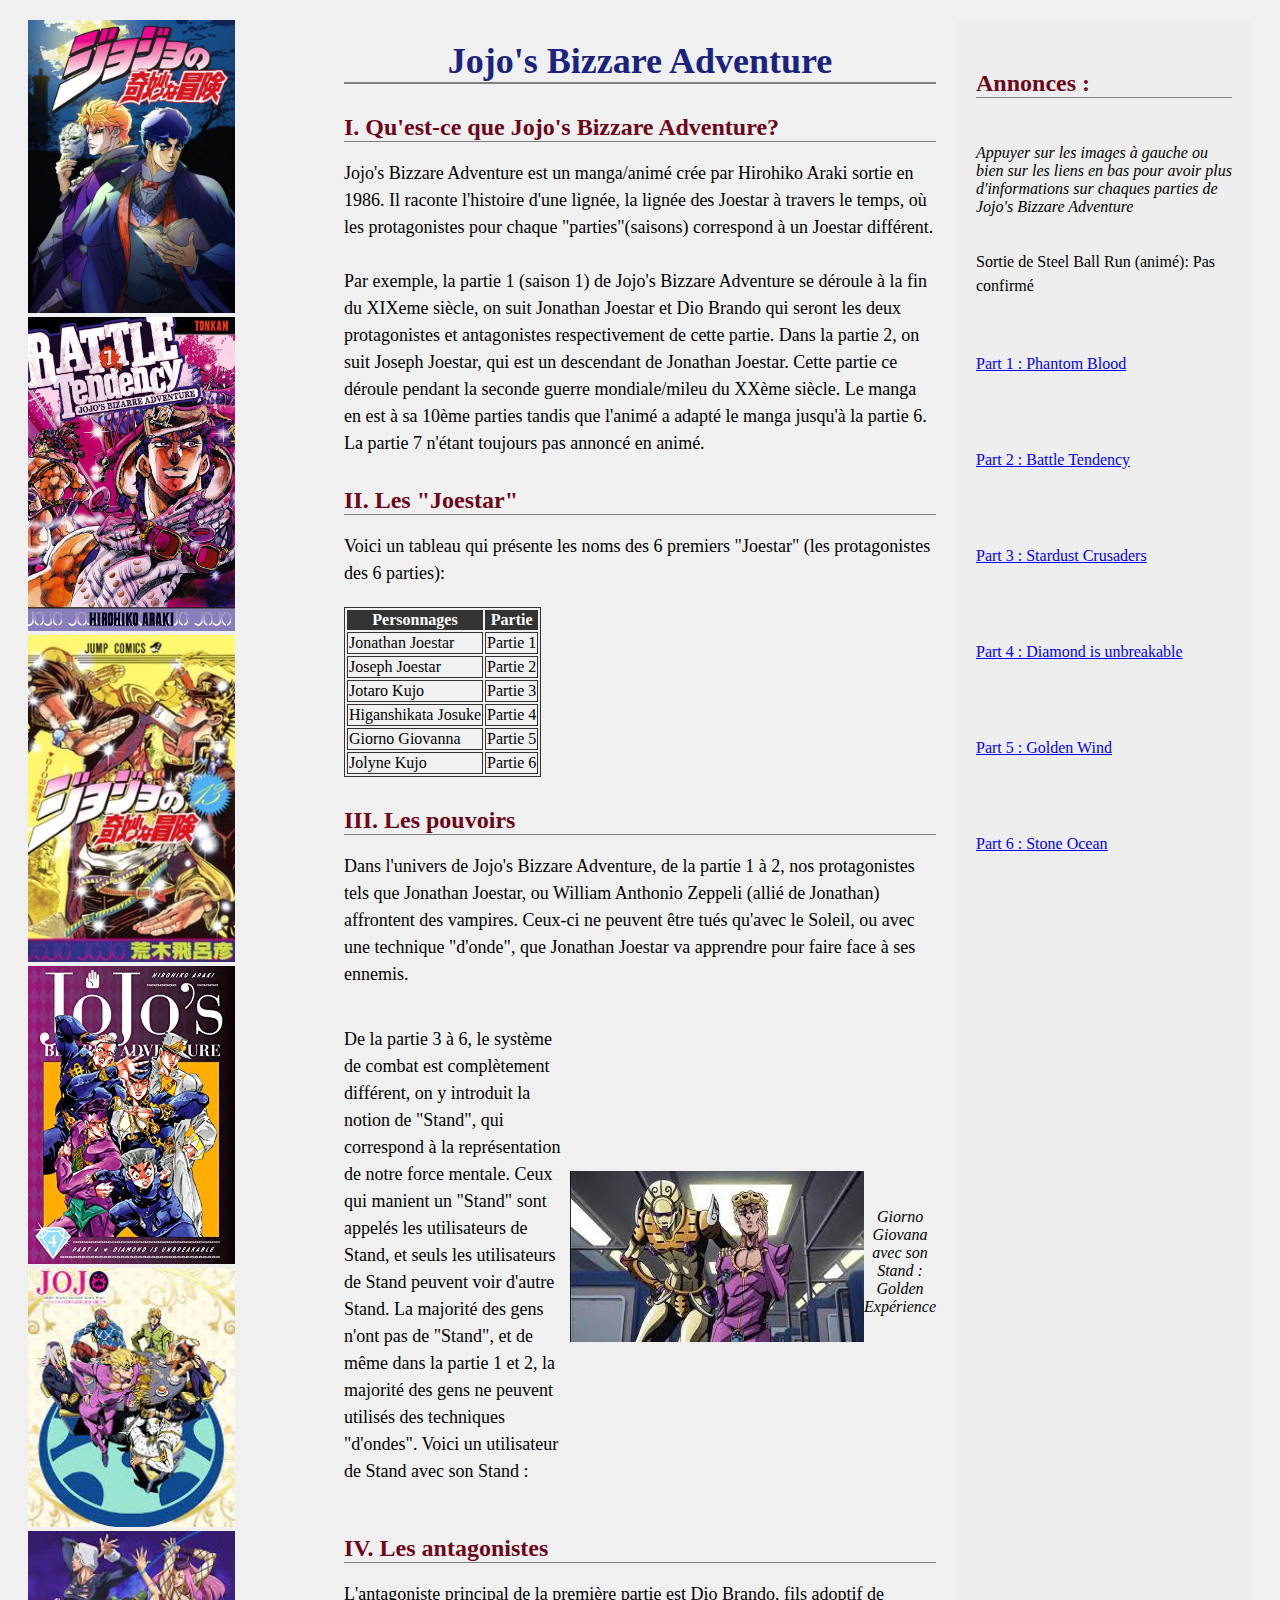
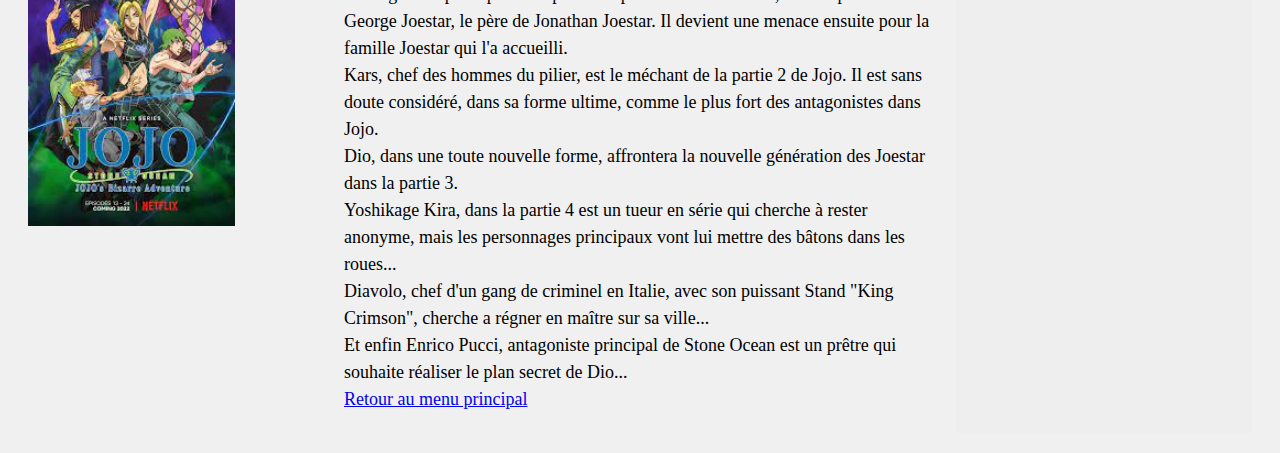
<file: index.html>
<!DOCTYPE html>
<html>
  <head>
    <meta charset="UTF-8">
    <title>Jojo's Bizzare Adventure</title>
    <link rel="stylesheet" href="style.css">
  </head>
  <body>
    <div class="grid-container">
      <div class="gauche">
        <a href="part1.html">
          <img src="phantomblood.jpg" alt = "Phantom Blood">
        </a>
        <a href="part2.html">
          <img src="battletendency.jpg" alt = "Battle Tendency">
        </a>
        <a href ="part3.html">
          <img src="stardustcrusaders.jpg" alt = "Stardust Crusaders">
        </a>
        <a href="part4.html">
          <img src="diamondisunbreakable.jpg" alt = "Diamond is unbreakable">
        </a>
        <a href="part5.html">
          <img src="goldenwind.jpg" alt = "Golden Wind">
        </a>
        <a href="part6.html">
          <img src="stoneocean.jpg" alt = "Stone Ocean">
        </a>
      </div>
      <div class="milieu">
        <header>
          Jojo's Bizzare Adventure
        </header>

        <h2> I. Qu'est-ce que Jojo's Bizzare Adventure? </h2>

        <p>
          Jojo's Bizzare Adventure est un manga/animé crée par Hirohiko Araki sortie en 1986. Il raconte l'histoire d'une lignée,
          la lignée des Joestar à travers le temps, où les protagonistes pour chaque "parties"(saisons) correspond à un Joestar différent. 
          <br> <br>Par exemple, la partie 1 (saison 1) de Jojo's Bizzare Adventure se déroule à la fin du XIXeme siècle, on suit Jonathan Joestar et Dio Brando qui seront les deux protagonistes et antagonistes respectivement de cette partie. Dans la partie 2, on suit Joseph Joestar, qui est un descendant de Jonathan Joestar. Cette partie ce déroule pendant la seconde guerre mondiale/mileu du XXème siècle. Le manga en est à sa 10ème parties tandis que l'animé a adapté le manga jusqu'à la partie 6. La partie 7 n'étant toujours pas annoncé en animé.

        </p>

        <h2> II. Les "Joestar" </h2>

        <p> Voici un tableau qui présente les noms des 6 premiers "Joestar" (les protagonistes des 6 parties): </p>  


        <table>
          

          <thead>
                        
            <tr>
              <th> Personnages </th>
              <th> Partie </th>
            </tr>

          </thead>

          <tbody> 

            <tr>
              <td> Jonathan Joestar </td>
              <td> Partie 1 </td>
            </tr>


            <tr>
              <td> Joseph Joestar </td>
              <td> Partie 2 </td>
            </tr>

            <tr>
              <td> Jotaro Kujo </td>
              <td> Partie 3 </td>
            </tr>


            <tr>
              <td> Higanshikata Josuke </td>
              <td> Partie 4 </td>
            </tr>


            <tr>
              <td> Giorno Giovanna </td>
              <td> Partie 5 </td>
            </tr>



            <tr>
              <td> Jolyne Kujo </td>
              <td> Partie 6 </td>
            </tr>




        </table>


        <h2> III. Les pouvoirs </h2>


          <p> Dans l'univers de Jojo's Bizzare Adventure, de la partie 1 à 2, nos protagonistes tels que Jonathan Joestar, ou William Anthonio Zeppeli (allié de Jonathan) affrontent des vampires. Ceux-ci ne peuvent être tués qu'avec le Soleil, ou avec une technique "d'onde", que Jonathan Joestar va apprendre pour faire face à ses ennemis.
          </p>

          <div class = "alignement">
             <p> De la partie 3 à 6, le système de combat est complètement différent, on y introduit la notion de "Stand", qui correspond à la représentation de notre force mentale. Ceux qui manient un "Stand" sont appelés les utilisateurs de Stand, et seuls les utilisateurs de Stand peuvent voir d'autre Stand. La majorité des gens n'ont pas de "Stand", et de même dans la partie 1 et 2, la majorité des gens ne peuvent utilisés des techniques "d'ondes". Voici un utilisateur de Stand avec son Stand : 
 
             </p>
            <img src="goldenexperience.jpg" alt="Giorno Giovanna avec son Stand : Golden Expérience"> 
            <figcaption>Giorno Giovana avec son Stand : Golden Expérience</figcaption>

          </div>


        <h2> IV. Les antagonistes  </h2>
        
          <p> L'antagoniste principal de la première partie est Dio Brando, fils adoptif de George Joestar, le père de Jonathan Joestar. Il devient une menace ensuite pour la famille Joestar qui l'a accueilli.
          <br>
          Kars, chef des hommes du pilier, est le méchant de la partie 2 de Jojo. Il est sans doute considéré, dans sa forme ultime, comme le plus fort des antagonistes dans Jojo.
          <br>
          Dio, dans une toute nouvelle forme, affrontera la nouvelle génération des Joestar dans la partie 3.
          <br> 
          Yoshikage Kira, dans la partie 4 est un tueur en série qui cherche à rester anonyme, mais les personnages principaux vont lui mettre des bâtons dans les roues...
          <br>
          Diavolo, chef d'un gang de criminel en Italie, avec son puissant Stand "King Crimson", cherche a régner en maître sur sa ville...
          <br> 
          Et enfin Enrico Pucci, antagoniste principal de Stone Ocean est un prêtre qui souhaite réaliser le plan secret de Dio... 

    

          <br>

          <a href="index.html">Retour au menu principal </a>

    




      </div>
      <div class="droite">

        <h2>Annonces :</h2>  <br> <br>
        <i>Appuyer sur les images à gauche ou bien sur les liens en bas pour avoir plus d'informations sur chaques parties de 
        Jojo's Bizzare Adventure</i> <br> <br>
        <p>Sortie de Steel Ball Run (animé): Pas confirmé</p> <br> 

        <a href="part1.html"><p>Part 1 : Phantom Blood</p> </a> <br> <br>
        <a href="part2.html"><p>Part 2 : Battle Tendency</p> </a><br> <br>
        <a href="part3.html"><p>Part 3 : Stardust Crusaders</p> </a><br> <br>
        <a href="part4.html"><p>Part 4 : Diamond is unbreakable</p> </a> <br> <br>
        <a href="part5.html"><p>Part 5 : Golden Wind</p> </a> <br> <br>
        <a href="part6.html"><p>Part 6 : Stone Ocean</p> </a> <br> <br>
        

      </div>
    </div>
  </body>
</html>
</file>
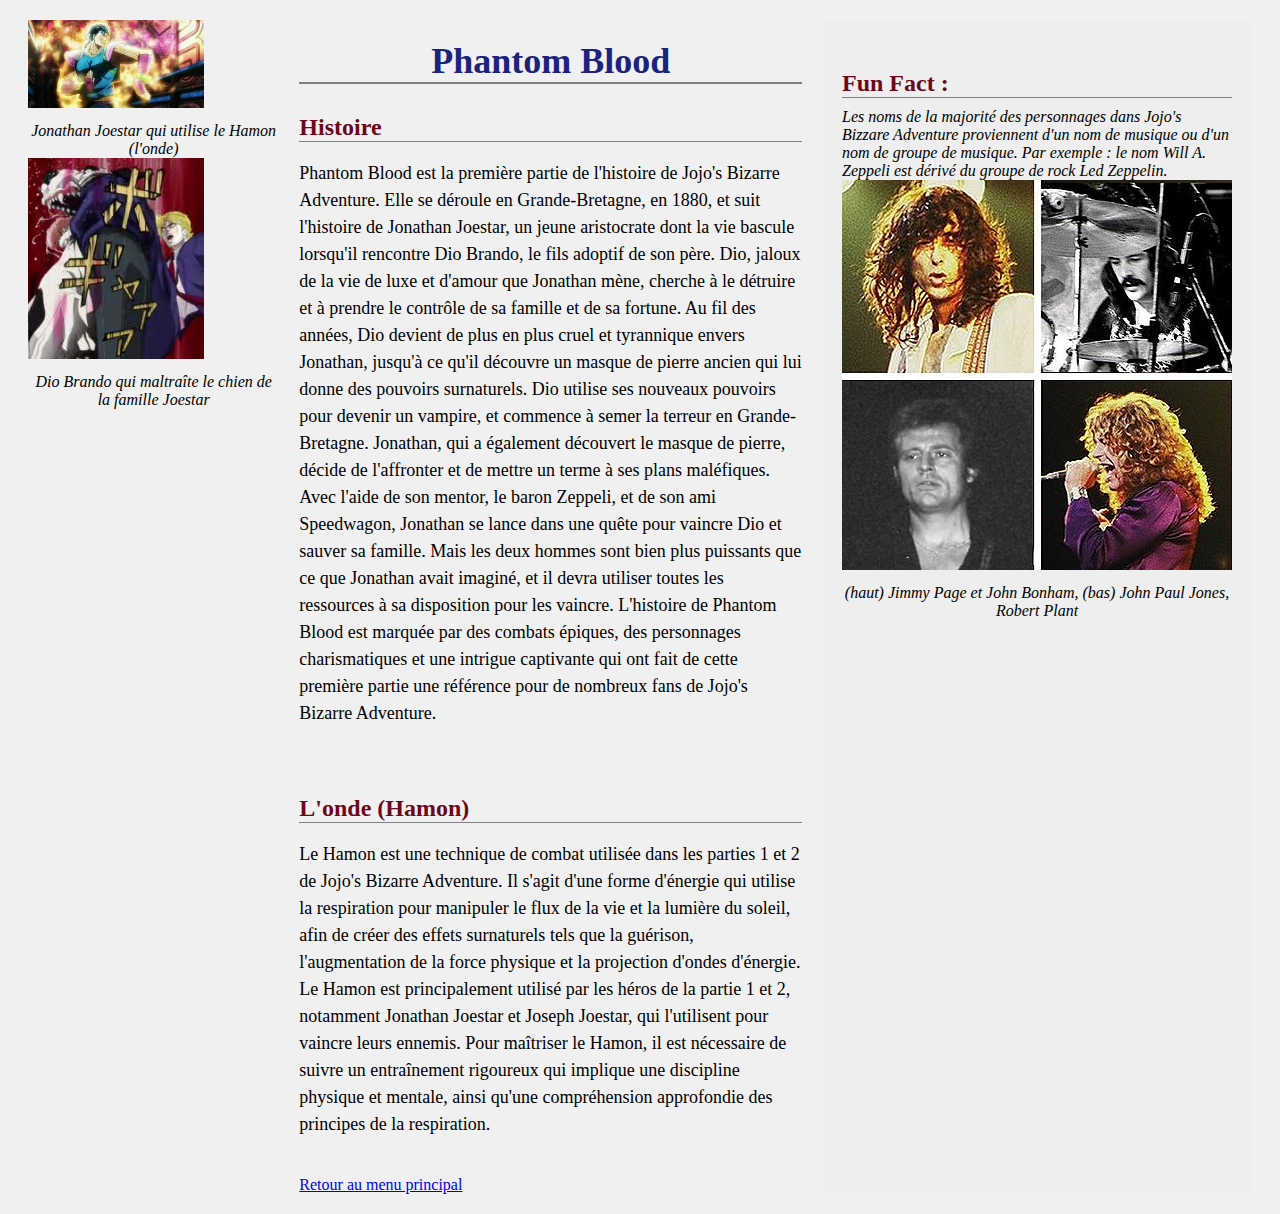
<file: part1.html>
<!DOCTYPE html>
<html>
  <head>
    <meta charset="UTF-8">
    <title>Partie 1</title>
    <link rel="stylesheet" href="style.css">
  </head>
  <body>
    <div class="grid-container">
      <div class="gauche">
        

        <img src="hamon.jpg" alt="Hamon">
        <figcaption>Jonathan Joestar qui utilise le Hamon (l'onde) </figcaption>

        <img src="danny.jpg" alt="Danny">
        <figcaption>Dio Brando qui maltraîte le chien de la famille Joestar</figcaption>



      </div>








      <div class="milieu">
       
        <header>
          Phantom Blood
        </header>

        <h2> Histoire </h2>

        <p> Phantom Blood est la première partie de l'histoire de Jojo's Bizarre Adventure. Elle se déroule en Grande-Bretagne, en 1880, et suit l'histoire de Jonathan Joestar, un jeune aristocrate dont la vie bascule lorsqu'il rencontre Dio Brando, le fils adoptif de son père.

        Dio, jaloux de la vie de luxe et d'amour que Jonathan mène, cherche à le détruire et à prendre le contrôle de sa famille et de sa fortune. Au fil des années, Dio devient de plus en plus cruel et tyrannique envers Jonathan, jusqu'à ce qu'il découvre un masque de pierre ancien qui lui donne des pouvoirs surnaturels.

        Dio utilise ses nouveaux pouvoirs pour devenir un vampire, et commence à semer la terreur en Grande-Bretagne. Jonathan, qui a également découvert le masque de pierre, décide de l'affronter et de mettre un terme à ses plans maléfiques.

        Avec l'aide de son mentor, le baron Zeppeli, et de son ami Speedwagon, Jonathan se lance dans une quête pour vaincre Dio et sauver sa famille. Mais les deux hommes sont bien plus puissants que ce que Jonathan avait imaginé, et il devra utiliser toutes les ressources à sa disposition pour les vaincre.

        L'histoire de Phantom Blood est marquée par des combats épiques, des personnages charismatiques et une intrigue captivante qui ont fait de cette première partie une référence pour de nombreux fans de Jojo's Bizarre Adventure.
        </p>



        <br>
          <h2> L'onde (Hamon) </h2>


          <p> Le Hamon est une technique de combat utilisée dans les parties 1 et 2 de Jojo's Bizarre Adventure. Il s'agit d'une forme d'énergie qui utilise la respiration pour manipuler le flux de la vie et la lumière du soleil, afin de créer des effets surnaturels tels que la guérison, l'augmentation de la force physique et la projection d'ondes d'énergie.

          Le Hamon est principalement utilisé par les héros de la partie 1 et 2, notamment Jonathan Joestar et Joseph Joestar, qui l'utilisent pour vaincre leurs ennemis. Pour maîtriser le Hamon, il est nécessaire de suivre un entraînement rigoureux qui implique une discipline physique et mentale, ainsi qu'une compréhension approfondie des principes de la respiration.
          </p>

        <br>
       
        <a href="index.html">Retour au menu principal </a>






      </div>
      <div class="droite">
        
        <h2>Fun Fact : </h2>

        <i> Les noms de la majorité des personnages dans Jojo's Bizzare Adventure proviennent d'un nom de musique ou d'un nom de groupe de musique. Par exemple : le nom Will A. Zeppeli est dérivé du groupe de rock Led Zeppelin. </i> 

         <img src="jimmypage.jpg" alt="Jimmy Page">
        <figcaption>(haut) Jimmy Page et John Bonham, (bas) John Paul Jones, Robert Plant</figcaption>

         


      </div>
    </div>
  </body>
</html>
</file>
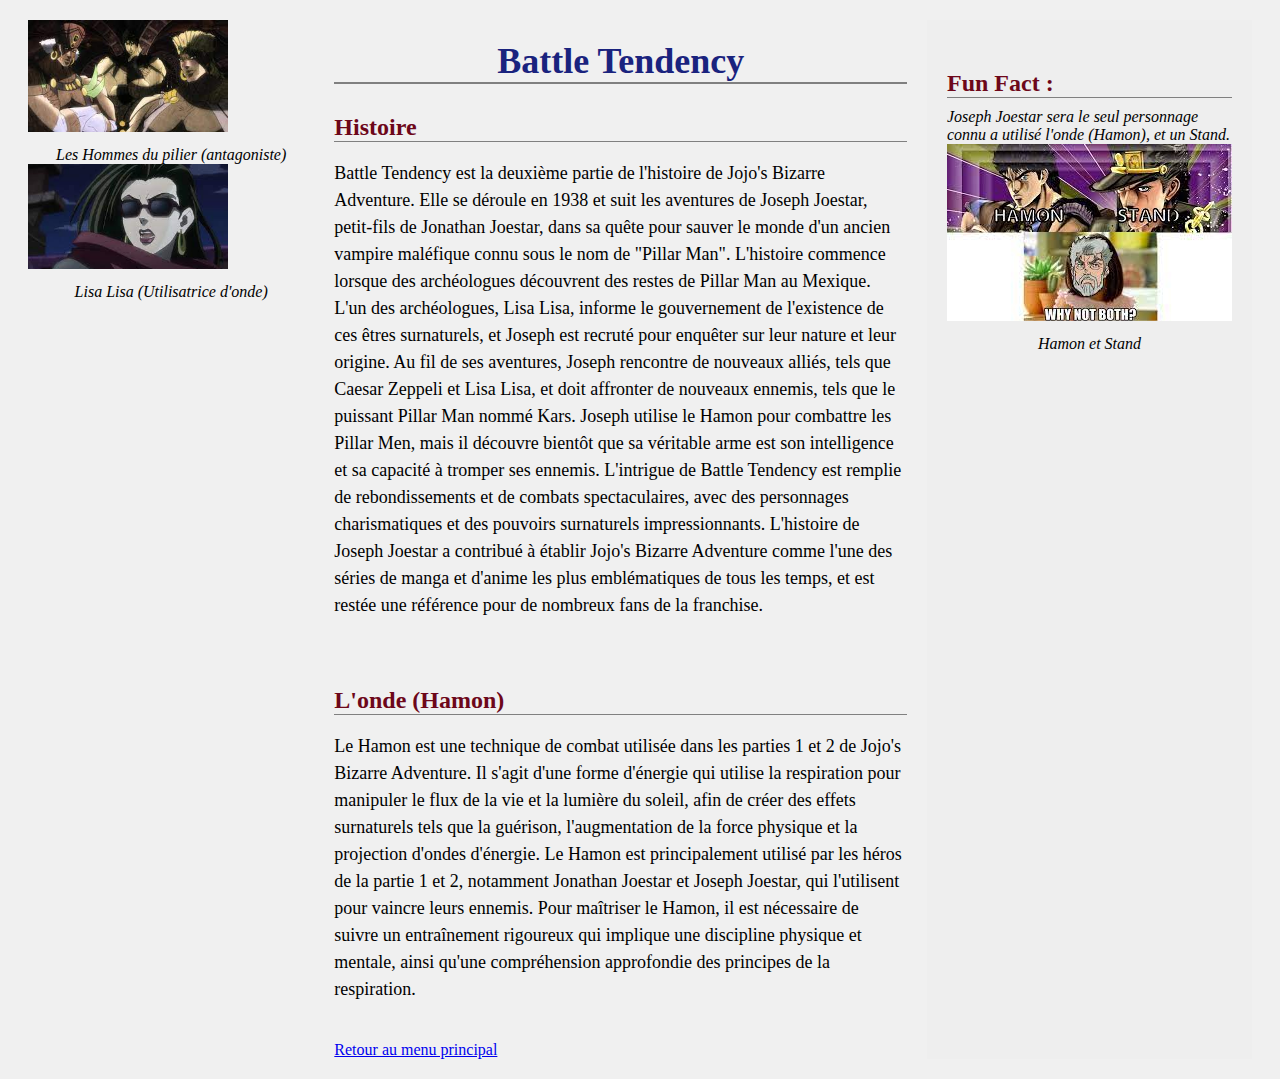
<file: part2.html>
<!DOCTYPE html>
<html>
  <head>
    <meta charset="UTF-8">
    <title>Partie 2</title>
    <link rel="stylesheet" href="style.css">
  </head>
  <body>
    <div class="grid-container">


      <div class="gauche">
        

        <img src="hommesdupilier.jpg" alt="Les Hommes du pilier">
        <figcaption>Les Hommes du pilier (antagoniste) </figcaption>

        <img src="lisalisa.jpg" alt="LisaLisa">
        <figcaption>Lisa Lisa (Utilisatrice d'onde) </figcaption>




      </div>
      <div class="milieu">
        
        <header>
         Battle Tendency
        </header>

        <h2> Histoire </h2>

        <p>Battle Tendency est la deuxième partie de l'histoire de Jojo's Bizarre Adventure. Elle se déroule en 1938 et suit les aventures de Joseph Joestar, petit-fils de Jonathan Joestar, dans sa quête pour sauver le monde d'un ancien vampire maléfique connu sous le nom de "Pillar Man".

        L'histoire commence lorsque des archéologues découvrent des restes de Pillar Man au Mexique. L'un des archéologues, Lisa Lisa, informe le gouvernement de l'existence de ces êtres surnaturels, et Joseph est recruté pour enquêter sur leur nature et leur origine.

        Au fil de ses aventures, Joseph rencontre de nouveaux alliés, tels que Caesar Zeppeli et Lisa Lisa, et doit affronter de nouveaux ennemis, tels que le puissant Pillar Man nommé Kars. Joseph utilise le Hamon pour combattre les Pillar Men, mais il découvre bientôt que sa véritable arme est son intelligence et sa capacité à tromper ses ennemis.

        L'intrigue de Battle Tendency est remplie de rebondissements et de combats spectaculaires, avec des personnages charismatiques et des pouvoirs surnaturels impressionnants. L'histoire de Joseph Joestar a contribué à établir Jojo's Bizarre Adventure comme l'une des séries de manga et d'anime les plus emblématiques de tous les temps, et est restée une référence pour de nombreux fans de la franchise. </p>

        <br>

        <h2> L'onde (Hamon) </h2>


          <p> Le Hamon est une technique de combat utilisée dans les parties 1 et 2 de Jojo's Bizarre Adventure. Il s'agit d'une forme d'énergie qui utilise la respiration pour manipuler le flux de la vie et la lumière du soleil, afin de créer des effets surnaturels tels que la guérison, l'augmentation de la force physique et la projection d'ondes d'énergie.

          Le Hamon est principalement utilisé par les héros de la partie 1 et 2, notamment Jonathan Joestar et Joseph Joestar, qui l'utilisent pour vaincre leurs ennemis. Pour maîtriser le Hamon, il est nécessaire de suivre un entraînement rigoureux qui implique une discipline physique et mentale, ainsi qu'une compréhension approfondie des principes de la respiration.
          </p>

        <br>
       
        <a href="index.html">Retour au menu principal </a>



      </div>




      <div class="droite">
        
        <h2>Fun Fact : </h2>

        <i> Joseph Joestar sera le seul personnage connu a utilisé l'onde (Hamon), et un Stand. </i> 
        <img src="hamonstand.jpg" alt ="Hamon et Stand">
        <figcaption>Hamon et Stand</figcaption>




      </div>
    </div>
  </body>
</html>
</file>
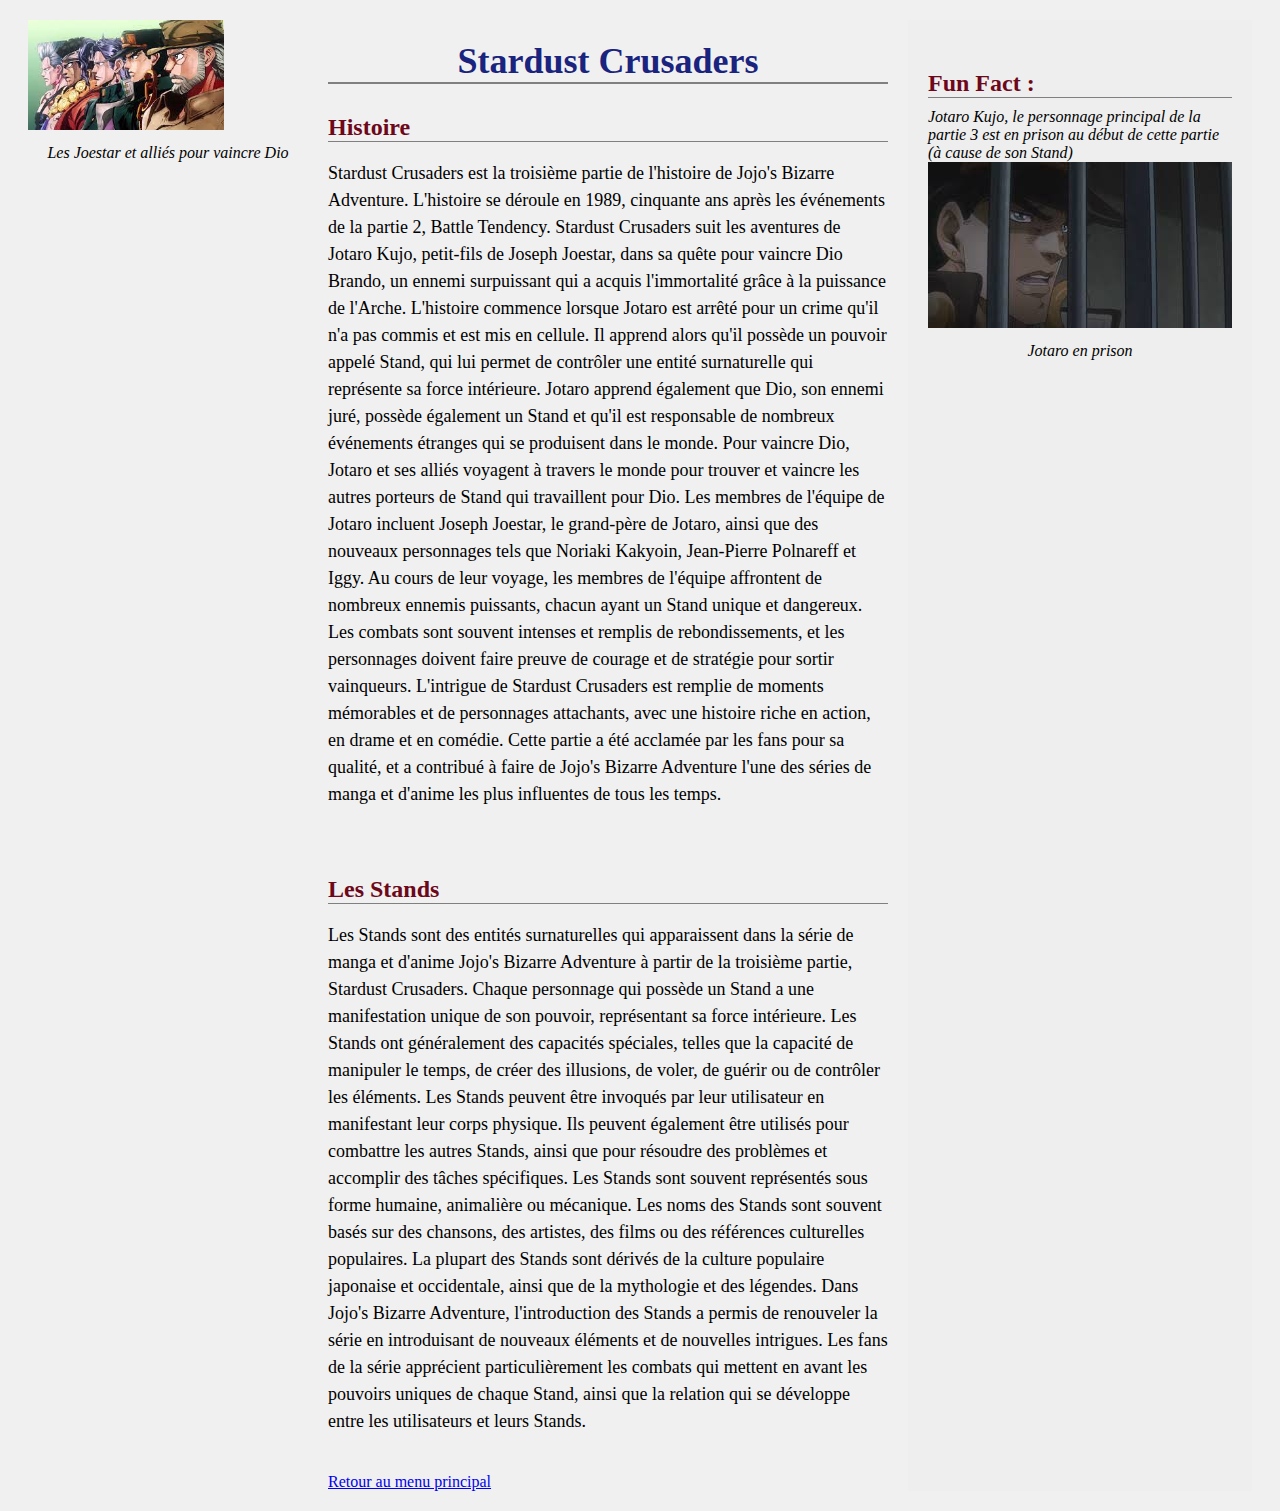
<file: part3.html>
<!DOCTYPE html>
<html>
  <head>
    <meta charset="UTF-8">
    <title>Partie 3</title>
    <link rel="stylesheet" href="style.css">
  </head>
  <body>
    <div class="grid-container">


      <div class="gauche">
        
        <img src="crusaders.jpg" alt="Stardust Crusaders">
        <figcaption>Les Joestar et alliés pour vaincre Dio</figcaption>


      </div>
      <div class="milieu">
        
        <header>
         Stardust Crusaders
        </header>

        <h2> Histoire </h2>

        <p>Stardust Crusaders est la troisième partie de l'histoire de Jojo's Bizarre Adventure. L'histoire se déroule en 1989, cinquante ans après les événements de la partie 2, Battle Tendency. Stardust Crusaders suit les aventures de Jotaro Kujo, petit-fils de Joseph Joestar, dans sa quête pour vaincre Dio Brando, un ennemi surpuissant qui a acquis l'immortalité grâce à la puissance de l'Arche.

        L'histoire commence lorsque Jotaro est arrêté pour un crime qu'il n'a pas commis et est mis en cellule. Il apprend alors qu'il possède un pouvoir appelé Stand, qui lui permet de contrôler une entité surnaturelle qui représente sa force intérieure. Jotaro apprend également que Dio, son ennemi juré, possède également un Stand et qu'il est responsable de nombreux événements étranges qui se produisent dans le monde.

        Pour vaincre Dio, Jotaro et ses alliés voyagent à travers le monde pour trouver et vaincre les autres porteurs de Stand qui travaillent pour Dio. Les membres de l'équipe de Jotaro incluent Joseph Joestar, le grand-père de Jotaro, ainsi que des nouveaux personnages tels que Noriaki Kakyoin, Jean-Pierre Polnareff et Iggy.

        Au cours de leur voyage, les membres de l'équipe affrontent de nombreux ennemis puissants, chacun ayant un Stand unique et dangereux. Les combats sont souvent intenses et remplis de rebondissements, et les personnages doivent faire preuve de courage et de stratégie pour sortir vainqueurs.

        L'intrigue de Stardust Crusaders est remplie de moments mémorables et de personnages attachants, avec une histoire riche en action, en drame et en comédie. Cette partie a été acclamée par les fans pour sa qualité, et a contribué à faire de Jojo's Bizarre Adventure l'une des séries de manga et d'anime les plus influentes de tous les temps. </p>

        <br>

        <h2> Les Stands </h2>


          <p> 

            Les Stands sont des entités surnaturelles qui apparaissent dans la série de manga et d'anime Jojo's Bizarre Adventure à partir de la troisième partie, Stardust Crusaders. Chaque personnage qui possède un Stand a une manifestation unique de son pouvoir, représentant sa force intérieure.

            Les Stands ont généralement des capacités spéciales, telles que la capacité de manipuler le temps, de créer des illusions, de voler, de guérir ou de contrôler les éléments. Les Stands peuvent être invoqués par leur utilisateur en manifestant leur corps physique. Ils peuvent également être utilisés pour combattre les autres Stands, ainsi que pour résoudre des problèmes et accomplir des tâches spécifiques.

            Les Stands sont souvent représentés sous forme humaine, animalière ou mécanique. Les noms des Stands sont souvent basés sur des chansons, des artistes, des films ou des références culturelles populaires. La plupart des Stands sont dérivés de la culture populaire japonaise et occidentale, ainsi que de la mythologie et des légendes.

            Dans Jojo's Bizarre Adventure, l'introduction des Stands a permis de renouveler la série en introduisant de nouveaux éléments et de nouvelles intrigues. Les fans de la série apprécient particulièrement les combats qui mettent en avant les pouvoirs uniques de chaque Stand, ainsi que la relation qui se développe entre les utilisateurs et leurs Stands.
          </p>

        <br>
       
       <a href="index.html">Retour au menu principal </a>



      </div>




      <div class="droite">
        
        <h2>Fun Fact : </h2>

        <i> Jotaro Kujo, le personnage principal de la partie 3 est en prison au début de cette partie (à cause de son Stand)</i>

        <img src="jotaroprison.jpg" alt = "Jotaro en prison">
        <figcaption>Jotaro en prison</figcaption>


      </div>
    </div>
  </body>
</html>
</file>
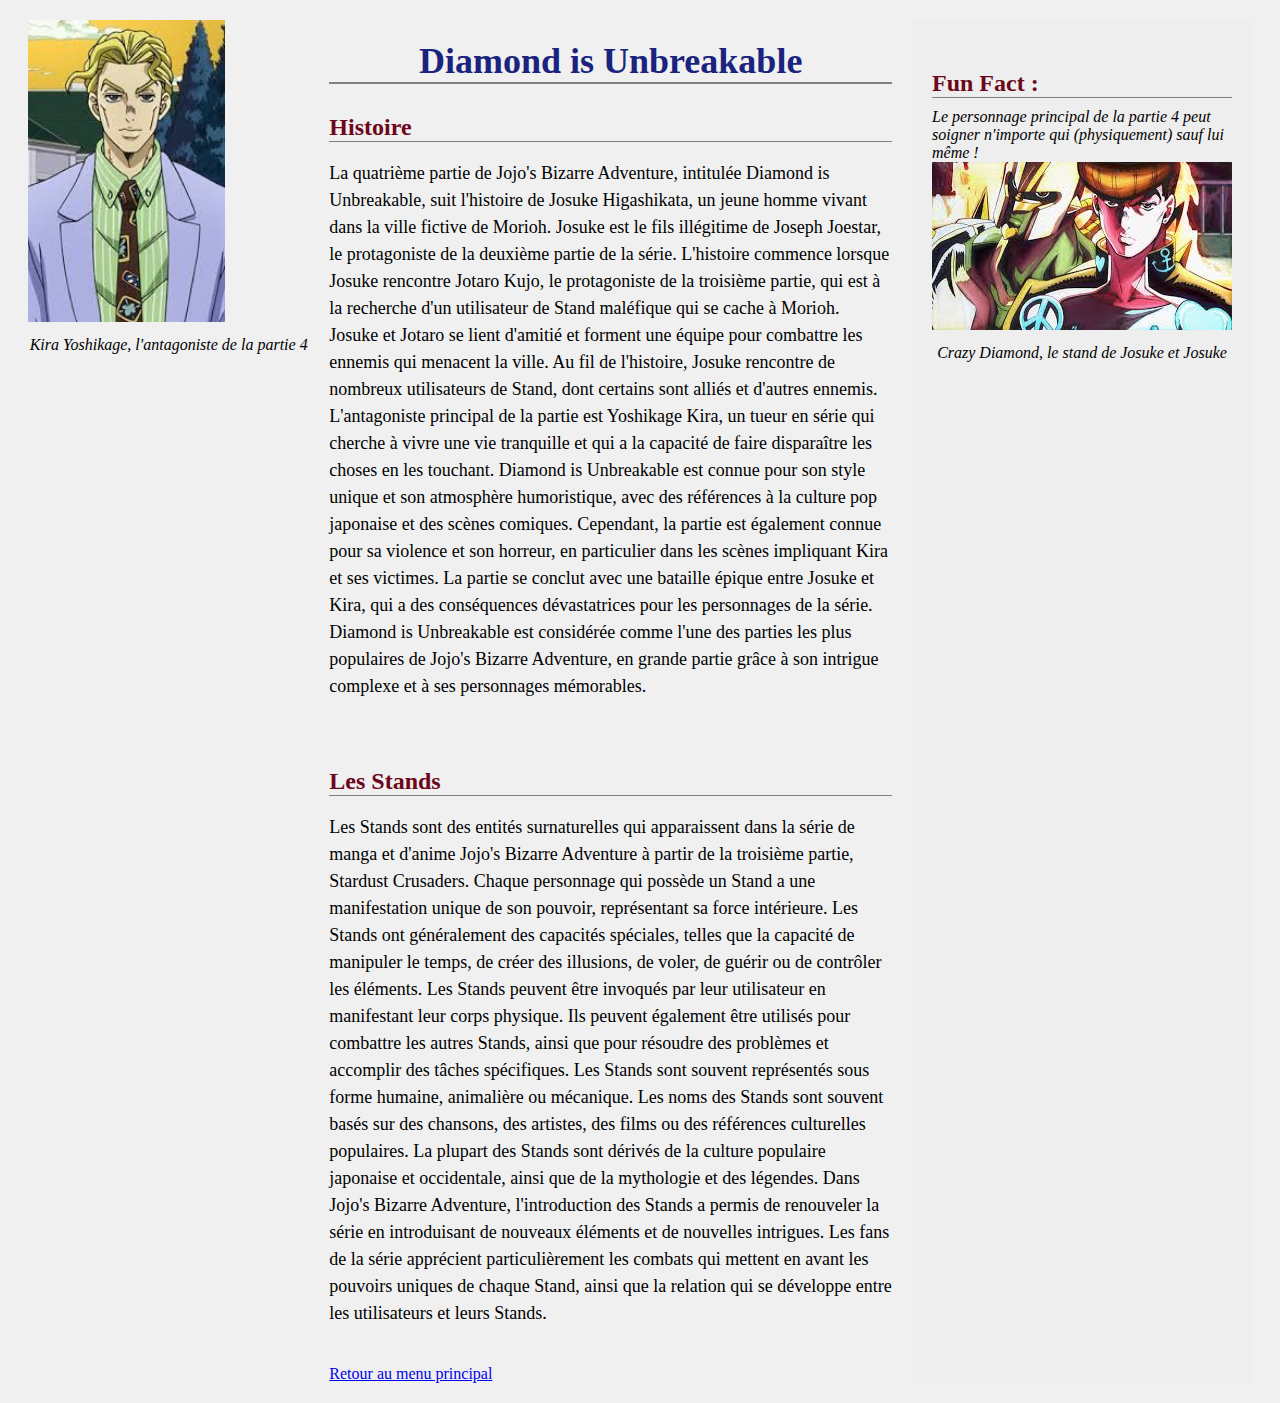
<file: part4.html>
<!DOCTYPE html>
<html>
  <head>
    <meta charset="UTF-8">
    <title>Partie 4</title>
    <link rel="stylesheet" href="style.css">
  </head>
  <body>
    <div class="grid-container">


      <div class="gauche">
        
        <img src="kiirayoshikage.jpg">
        <figcaption>Kira Yoshikage, l'antagoniste de la partie 4</figcaption>


      </div>
      <div class="milieu">
        
        <header>
         Diamond is Unbreakable
        </header>

        <h2> Histoire </h2>

        <p>La quatrième partie de Jojo's Bizarre Adventure, intitulée Diamond is Unbreakable, suit l'histoire de Josuke Higashikata, un jeune homme vivant dans la ville fictive de Morioh. Josuke est le fils illégitime de Joseph Joestar, le protagoniste de la deuxième partie de la série.

        L'histoire commence lorsque Josuke rencontre Jotaro Kujo, le protagoniste de la troisième partie, qui est à la recherche d'un utilisateur de Stand maléfique qui se cache à Morioh. Josuke et Jotaro se lient d'amitié et forment une équipe pour combattre les ennemis qui menacent la ville.

        Au fil de l'histoire, Josuke rencontre de nombreux utilisateurs de Stand, dont certains sont alliés et d'autres ennemis. L'antagoniste principal de la partie est Yoshikage Kira, un tueur en série qui cherche à vivre une vie tranquille et qui a la capacité de faire disparaître les choses en les touchant.

        Diamond is Unbreakable est connue pour son style unique et son atmosphère humoristique, avec des références à la culture pop japonaise et des scènes comiques. Cependant, la partie est également connue pour sa violence et son horreur, en particulier dans les scènes impliquant Kira et ses victimes.

        La partie se conclut avec une bataille épique entre Josuke et Kira, qui a des conséquences dévastatrices pour les personnages de la série. Diamond is Unbreakable est considérée comme l'une des parties les plus populaires de Jojo's Bizarre Adventure, en grande partie grâce à son intrigue complexe et à ses personnages mémorables. </p>

        <br>

        <h2> Les Stands </h2>


          <p> 

             Les Stands sont des entités surnaturelles qui apparaissent dans la série de manga et d'anime Jojo's Bizarre Adventure à partir de la troisième partie, Stardust Crusaders. Chaque personnage qui possède un Stand a une manifestation unique de son pouvoir, représentant sa force intérieure.

            Les Stands ont généralement des capacités spéciales, telles que la capacité de manipuler le temps, de créer des illusions, de voler, de guérir ou de contrôler les éléments. Les Stands peuvent être invoqués par leur utilisateur en manifestant leur corps physique. Ils peuvent également être utilisés pour combattre les autres Stands, ainsi que pour résoudre des problèmes et accomplir des tâches spécifiques.

            Les Stands sont souvent représentés sous forme humaine, animalière ou mécanique. Les noms des Stands sont souvent basés sur des chansons, des artistes, des films ou des références culturelles populaires. La plupart des Stands sont dérivés de la culture populaire japonaise et occidentale, ainsi que de la mythologie et des légendes.

            Dans Jojo's Bizarre Adventure, l'introduction des Stands a permis de renouveler la série en introduisant de nouveaux éléments et de nouvelles intrigues. Les fans de la série apprécient particulièrement les combats qui mettent en avant les pouvoirs uniques de chaque Stand, ainsi que la relation qui se développe entre les utilisateurs et leurs Stands.
          </p>

        <br>
       
        <a href="index.html">Retour au menu principal </a>



      </div>




      <div class="droite">
        
        <h2>Fun Fact : </h2>

        <i>Le personnage principal de la partie 4 peut soigner n'importe qui (physiquement) sauf lui même ! </i>

        <img src="crazydiamond.jpg" alt="Crazy Diamond">
        <figcaption>Crazy Diamond, le stand de Josuke et Josuke</figcaption>




      </div>
    </div>
  </body>
</html>
</file>
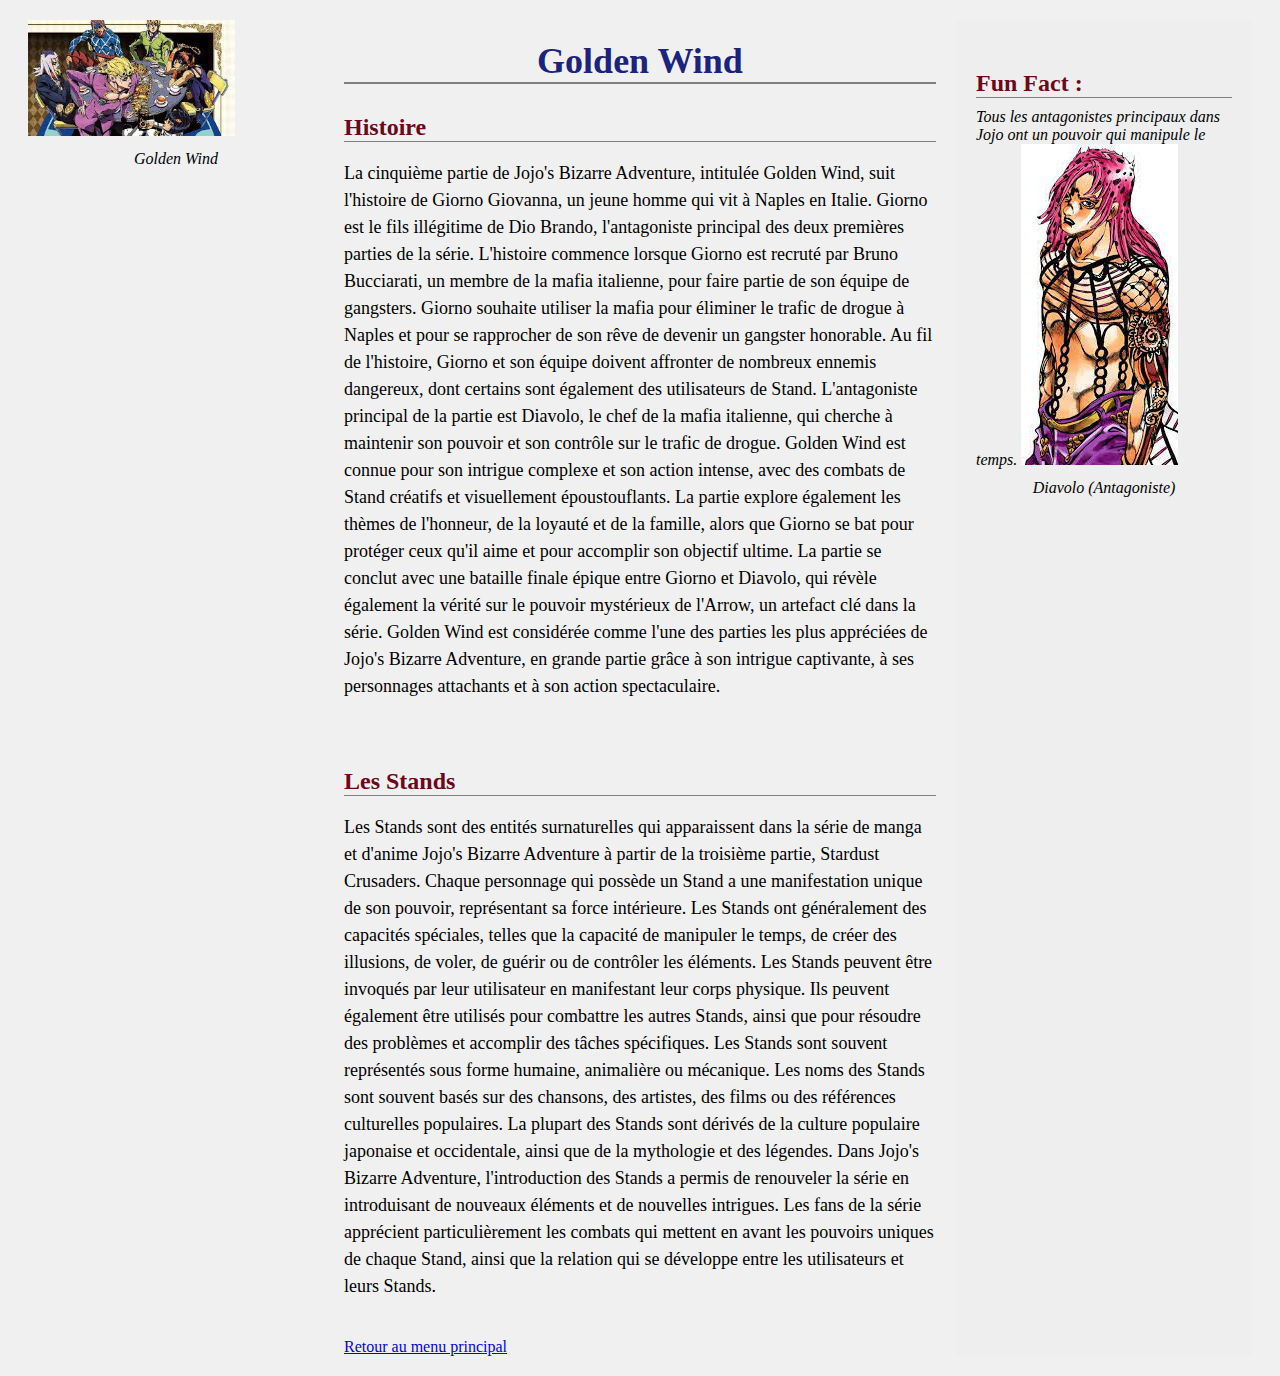
<file: part5.html>
<!DOCTYPE html>
<html>
  <head>
    <meta charset="UTF-8">
    <title>Partie 5</title>
    <link rel="stylesheet" href="style.css">
  </head>
  <body>
    <div class="grid-container">


      <div class="gauche">
        
        <img src="gooldenwind.jpg" alt="golden wind">
        <figcaption>Golden Wind</figcaption>

      </div>
      <div class="milieu">
        
        <header>
         Golden Wind
        </header>

        <h2> Histoire </h2>

        <p> La cinquième partie de Jojo's Bizarre Adventure, intitulée Golden Wind, suit l'histoire de Giorno Giovanna, un jeune homme qui vit à Naples en Italie. Giorno est le fils illégitime de Dio Brando, l'antagoniste principal des deux premières parties de la série.

        L'histoire commence lorsque Giorno est recruté par Bruno Bucciarati, un membre de la mafia italienne, pour faire partie de son équipe de gangsters. Giorno souhaite utiliser la mafia pour éliminer le trafic de drogue à Naples et pour se rapprocher de son rêve de devenir un gangster honorable.

        Au fil de l'histoire, Giorno et son équipe doivent affronter de nombreux ennemis dangereux, dont certains sont également des utilisateurs de Stand. L'antagoniste principal de la partie est Diavolo, le chef de la mafia italienne, qui cherche à maintenir son pouvoir et son contrôle sur le trafic de drogue.

        Golden Wind est connue pour son intrigue complexe et son action intense, avec des combats de Stand créatifs et visuellement époustouflants. La partie explore également les thèmes de l'honneur, de la loyauté et de la famille, alors que Giorno se bat pour protéger ceux qu'il aime et pour accomplir son objectif ultime.

        La partie se conclut avec une bataille finale épique entre Giorno et Diavolo, qui révèle également la vérité sur le pouvoir mystérieux de l'Arrow, un artefact clé dans la série. Golden Wind est considérée comme l'une des parties les plus appréciées de Jojo's Bizarre Adventure, en grande partie grâce à son intrigue captivante, à ses personnages attachants et à son action spectaculaire.</p>

        <br>

        <h2> Les Stands </h2>


          <p> 

            Les Stands sont des entités surnaturelles qui apparaissent dans la série de manga et d'anime Jojo's Bizarre Adventure à partir de la troisième partie, Stardust Crusaders. Chaque personnage qui possède un Stand a une manifestation unique de son pouvoir, représentant sa force intérieure.

            Les Stands ont généralement des capacités spéciales, telles que la capacité de manipuler le temps, de créer des illusions, de voler, de guérir ou de contrôler les éléments. Les Stands peuvent être invoqués par leur utilisateur en manifestant leur corps physique. Ils peuvent également être utilisés pour combattre les autres Stands, ainsi que pour résoudre des problèmes et accomplir des tâches spécifiques.

            Les Stands sont souvent représentés sous forme humaine, animalière ou mécanique. Les noms des Stands sont souvent basés sur des chansons, des artistes, des films ou des références culturelles populaires. La plupart des Stands sont dérivés de la culture populaire japonaise et occidentale, ainsi que de la mythologie et des légendes.

            Dans Jojo's Bizarre Adventure, l'introduction des Stands a permis de renouveler la série en introduisant de nouveaux éléments et de nouvelles intrigues. Les fans de la série apprécient particulièrement les combats qui mettent en avant les pouvoirs uniques de chaque Stand, ainsi que la relation qui se développe entre les utilisateurs et leurs Stands.
          </p>

        <br>
       
        <a href="index.html">Retour au menu principal </a>



      </div>




      <div class="droite">
        
        <h2>Fun Fact : </h2>

        <i>Tous les antagonistes principaux dans Jojo ont un pouvoir qui manipule le temps. </i>

        <img src="diiavolo.jpg" alt="diavolo">
        <figcaption>Diavolo (Antagoniste)</figcaption>




      </div>
    </div>
  </body>
</html>
</file>
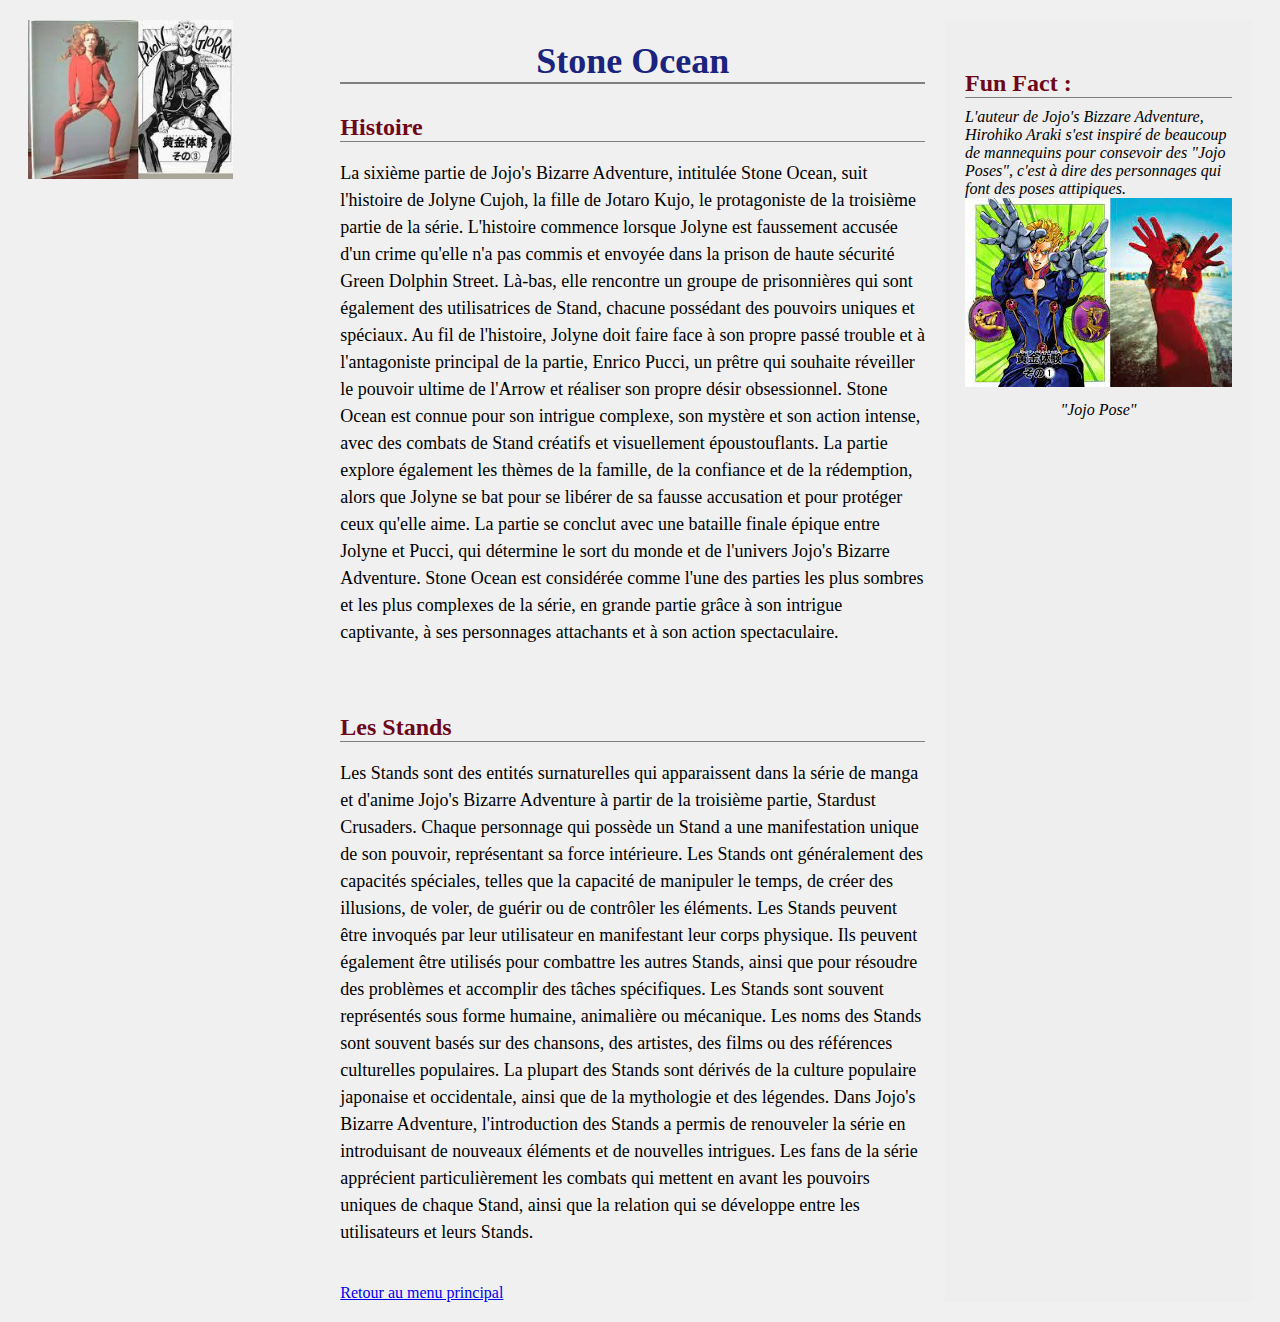
<file: part6.html>
<!DOCTYPE html>
<html>
  <head>
    <meta charset="UTF-8">
    <title>Partie 6</title>
    <link rel="stylesheet" href="style.css">
  </head>
  <body>
    <div class="grid-container">


      <div class="gauche">
        
        <img src="jojopose2.jpg" alt="Jojo Pose">

      </div>
      <div class="milieu">
        
        <header>
         Stone Ocean
        </header>

        <h2> Histoire </h2>

        <p>La sixième partie de Jojo's Bizarre Adventure, intitulée Stone Ocean, suit l'histoire de Jolyne Cujoh, la fille de Jotaro Kujo, le protagoniste de la troisième partie de la série.

        L'histoire commence lorsque Jolyne est faussement accusée d'un crime qu'elle n'a pas commis et envoyée dans la prison de haute sécurité Green Dolphin Street. Là-bas, elle rencontre un groupe de prisonnières qui sont également des utilisatrices de Stand, chacune possédant des pouvoirs uniques et spéciaux.

        Au fil de l'histoire, Jolyne doit faire face à son propre passé trouble et à l'antagoniste principal de la partie, Enrico Pucci, un prêtre qui souhaite réveiller le pouvoir ultime de l'Arrow et réaliser son propre désir obsessionnel.

        Stone Ocean est connue pour son intrigue complexe, son mystère et son action intense, avec des combats de Stand créatifs et visuellement époustouflants. La partie explore également les thèmes de la famille, de la confiance et de la rédemption, alors que Jolyne se bat pour se libérer de sa fausse accusation et pour protéger ceux qu'elle aime.

        La partie se conclut avec une bataille finale épique entre Jolyne et Pucci, qui détermine le sort du monde et de l'univers Jojo's Bizarre Adventure. Stone Ocean est considérée comme l'une des parties les plus sombres et les plus complexes de la série, en grande partie grâce à son intrigue captivante, à ses personnages attachants et à son action spectaculaire. </p>

        <br>

        <h2> Les Stands </h2>


          <p> 

            Les Stands sont des entités surnaturelles qui apparaissent dans la série de manga et d'anime Jojo's Bizarre Adventure à partir de la troisième partie, Stardust Crusaders. Chaque personnage qui possède un Stand a une manifestation unique de son pouvoir, représentant sa force intérieure.

            Les Stands ont généralement des capacités spéciales, telles que la capacité de manipuler le temps, de créer des illusions, de voler, de guérir ou de contrôler les éléments. Les Stands peuvent être invoqués par leur utilisateur en manifestant leur corps physique. Ils peuvent également être utilisés pour combattre les autres Stands, ainsi que pour résoudre des problèmes et accomplir des tâches spécifiques.

            Les Stands sont souvent représentés sous forme humaine, animalière ou mécanique. Les noms des Stands sont souvent basés sur des chansons, des artistes, des films ou des références culturelles populaires. La plupart des Stands sont dérivés de la culture populaire japonaise et occidentale, ainsi que de la mythologie et des légendes.

            Dans Jojo's Bizarre Adventure, l'introduction des Stands a permis de renouveler la série en introduisant de nouveaux éléments et de nouvelles intrigues. Les fans de la série apprécient particulièrement les combats qui mettent en avant les pouvoirs uniques de chaque Stand, ainsi que la relation qui se développe entre les utilisateurs et leurs Stands.
          </p>

        <br>
       
        <a href="index.html">Retour au menu principal </a>



      </div>




      <div class="droite">
        
        <h2>Fun Fact : </h2>

        <i> L'auteur de Jojo's Bizzare Adventure, Hirohiko Araki s'est inspiré de beaucoup de mannequins pour consevoir des "Jojo Poses", c'est à dire des personnages qui font des poses attipiques.</i>
        <img src="jojopose.jpg" alt="jojo pose">
        <figcaption>"Jojo Pose"</figcaption>



      </div>
    </div>
  </body>
</html>
</file>
<file: style.css>
body {
  background-color: #f0f0f0; 
}

p {
  font-size: 16px;
  line-height: 1.5;
  margin-bottom: 20px;
}

h1 {
  font-size: 36px;
  font-weight: bold;
  margin-top: 40px;
  margin-bottom: 20px;
  color: #333; 
}

h2 {
  font-size: 24px;
  font-weight: bold;
  margin-top: 30px;
  margin-bottom: 10px;
  color: #6D071A; 
  border-bottom : 1px solid grey;
}

header {
  font-size: 36px;
  font-weight: bold;
  text-align: center;
  color: #1a237e;
  margin-top: 20px;
  margin-bottom: 20px;
  border-bottom : 2px solid grey;
}



table, td {

	border : 1px solid #333;

}

thead, tfoot {
	background-color: #333;
	color : #fff;
}

figcaption {

	margin-top: 10px;
	font-style: italic;
	text-align: center;
}




.alignement {
  display: flex;
  align-items: center;
}

.grid-container {
  display: grid;
  grid-template-areas: 
    "left middle right";
  grid-template-columns: 1fr 2fr 1fr;
  grid-gap: 20px;
  margin: 20px;
}

.gauche{
  grid-area: left;
}

.milieu {
  grid-area: middle;
}

.droite {
  grid-area: right;
}


.gauche img {
  width: 70%;
}

.milieu p {
  font-size: 18px;
  line-height: 1.5;
}

.droite {
  background-color: #eee;
  padding: 20px;
}
</file>
